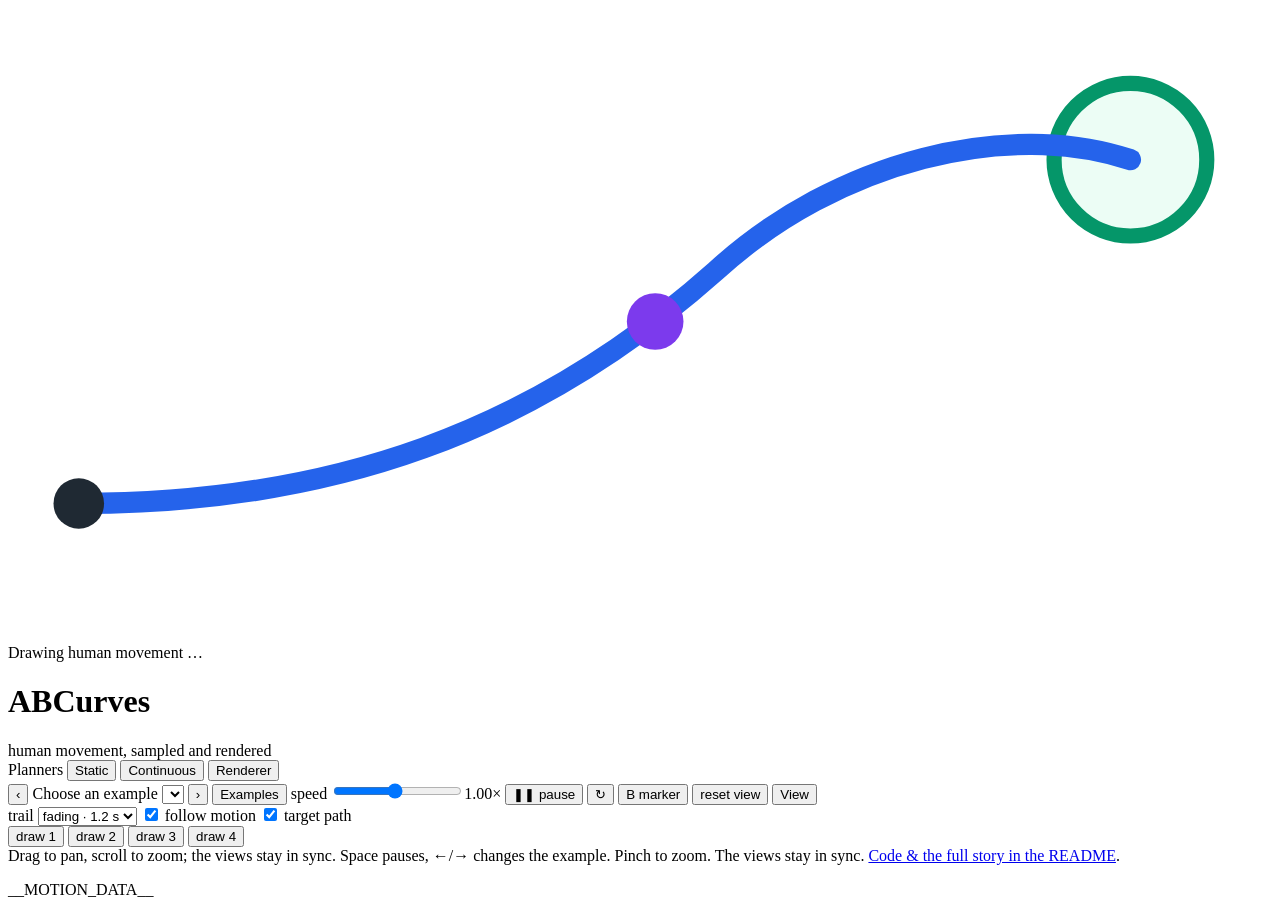
<file: web/src/index.html>
<!doctype html>
<html lang="en">
<head>
  <meta charset="utf-8">
  <meta name="viewport" content="width=device-width, initial-scale=1, viewport-fit=cover">
  <meta name="theme-color" content="#f6f7f9">
  <meta name="description" content="Human mouse motion, sampled and rendered by ABCurves. Explore the Static Planner, Continuous Planner, and 1 kHz Renderer.">
  <title>ABCurves · human movement, sampled and rendered</title>
  <style>__STYLES__</style>
</head>
<body>
  <div id="loader" role="status" aria-label="Loading motion">
    <svg class="loadtrace" viewBox="0 0 250 125" aria-hidden="true">
      <circle cx="222" cy="30" r="15" fill="#ecfdf5" stroke="#059669" stroke-width="3">
        <animate attributeName="r" values="15;17;15" dur="1.3s" repeatCount="indefinite"/>
      </circle>
      <path d="M14,98 C64,98 104,84 140,52 C164,30 198,22 222,30" fill="none" stroke="#9aa5b1" stroke-width="3.4" stroke-linecap="round" opacity=".45"/>
      <path class="loading-path" d="M14,98 C64,98 104,84 140,52 C164,30 198,22 222,30" fill="none" stroke="#2563eb" stroke-width="4.2" stroke-linecap="round" stroke-dasharray="262" stroke-dashoffset="262">
        <animate attributeName="stroke-dashoffset" values="262;0;0" keyTimes="0;.72;1" dur="1.45s" repeatCount="indefinite"/>
      </path>
      <circle cx="14" cy="98" r="5" fill="#1f2933"/>
      <circle cx="128" cy="62" r="5.6" fill="#7c3aed"/>
    </svg>
    <span id="loadText">Drawing human movement …</span>
    <button id="retry" hidden>Try again</button>
  </div>

  <header>
    <h1>ABCurves</h1>
    <span class="tag">human movement, sampled and rendered</span>
    <nav id="tabs" class="tabs" role="tablist" aria-label="Demo view">
      <span class="planner-tabs">
        <span class="group-label" aria-hidden="true">Planners</span>
        <button id="tab-static" role="tab" data-section="static" aria-label="Static Planner" aria-selected="false" aria-controls="showcase" tabindex="-1">Static</button>
        <button id="tab-continuous" role="tab" data-section="continuous" class="on" aria-label="Continuous Planner" aria-selected="true" aria-controls="showcase">Continuous</button>
      </span>
      <button id="tab-renderer" role="tab" data-section="renderer" aria-selected="false" aria-controls="showcase" tabindex="-1">Renderer</button>
    </nav>
  </header>
  <div id="description" class="sub"></div>

  <main id="showcase" class="wrap" role="tabpanel" aria-labelledby="tab-continuous">
    <div class="controls">
      <button id="prev" class="arrow" aria-label="Previous example" title="Previous example (←)">‹</button>
      <label class="sr-only" for="pick">Choose an example</label>
      <select id="pick"></select>
      <button id="next" class="arrow" aria-label="Next example" title="Next example (→)">›</button>
      <button id="browse" aria-haspopup="dialog">Examples</button>
      <span class="spacer"></span>
      <label class="rng" id="speedControl" for="speed">speed <input id="speed" type="range" min="0.1" max="2" step="0.05" value="1"><output id="spdl" for="speed">1.00×</output></label>
      <button id="play" class="on" aria-label="Pause" aria-pressed="true" title="Play or pause (Space)">❚❚ pause</button>
      <button id="replay" aria-label="Replay from beginning" title="Replay">↻</button>
      <button id="marker" class="on" aria-pressed="true" title="Show the cut point">B marker</button>
      <button id="fit" title="Reset pan and zoom (double-click a pane)">reset view</button>
      <button id="viewButton" aria-haspopup="dialog">View</button>
      <output class="clock" id="clock" aria-label="Playback time"></output>
    </div>

    <div class="motion-options" id="motionOptions">
      <label id="trailControl" for="trail">trail <select id="trail"><option value="600">short · 0.6 s</option><option value="1200" selected>fading · 1.2 s</option><option value="2400">long · 2.4 s</option><option value="0">full path</option></select></label>
      <label id="followControl"><input id="follow" type="checkbox" checked> follow motion</label>
      <label id="guideControl"><input id="guide" type="checkbox" checked> target path</label>
    </div>

    <div class="comparison-options" id="comparisonOptions">
      <div id="rendererControls" hidden>
        <div class="mini" role="group" aria-label="Renderer view">
          <button data-mode="reports" class="on" aria-pressed="true">1 kHz texture</button>
          <button data-mode="path" aria-pressed="false">mouse path</button>
        </div>
        <div id="axes" class="mini" role="group" aria-label="Report axis">
          <button data-axis="0" class="on" aria-pressed="true">horizontal (dx)</button>
          <button data-axis="1" aria-pressed="false">vertical (dy)</button>
        </div>
      </div>
      <div id="drawPicker" class="mini" role="group" aria-label="Choose generated draw">
        <button data-draw="0" class="on" aria-pressed="true">draw 1</button>
        <button data-draw="1" aria-pressed="false">draw 2</button>
        <button data-draw="2" aria-pressed="false">draw 3</button>
        <button data-draw="3" aria-pressed="false">draw 4</button>
      </div>
    </div>

    <section id="panes" class="panes" aria-label="Synchronized motion comparison"></section>
    <div id="legend" class="legend" aria-label="Colour key"></div>
    <footer class="foot">
      <span id="footExplanation"></span>
      <span class="foot-desktop">Drag to pan, scroll to zoom; the views stay in sync. Space pauses, ←/→ changes the example.</span>
      <span class="foot-mobile" id="mobileHelp">Pinch to zoom. The views stay in sync.</span>
      <span id="sourceNote"></span>
      <a href="https://github.com/optima-manent/ABCurves" target="_blank" rel="noopener noreferrer">Code &amp; the full story in the README</a>.
    </footer>
  </main>

  <dialog id="settings" aria-labelledby="settingsTitle">
    <div class="dialog-head"><h2 id="settingsTitle">View</h2><button class="close" aria-label="Close view settings">×</button></div>
    <div id="playbackSettings" class="settings-fields"></div>
    <div id="motionSettings" class="settings-fields"></div>
    <div id="comparisonSettings" class="settings-comparison"></div>
    <div id="viewActions" class="settings-actions"></div>
  </dialog>
  <dialog id="gallery" aria-labelledby="galleryTitle">
    <div class="dialog-head"><h2 id="galleryTitle">Choose a motion</h2><button class="close" aria-label="Close examples">×</button></div>
    <div id="filters" class="mini" role="group" aria-label="Filter examples">
      <button data-filter="all" class="on" aria-pressed="true">All</button>
      <button data-filter="human" aria-pressed="false">Human</button>
      <button data-filter="target" aria-pressed="false">Targets</button>
    </div>
    <div id="cards"></div>
  </dialog>
  <p id="status" class="sr-only" aria-live="polite"></p>
  <noscript><p class="noscript">Enable JavaScript to explore the motion examples.</p></noscript>
  <script type="application/json" id="catalog">__CATALOG__</script>
  __MOTION_DATA__
  <script>__APP__</script>
</body>
</html>
</file>
